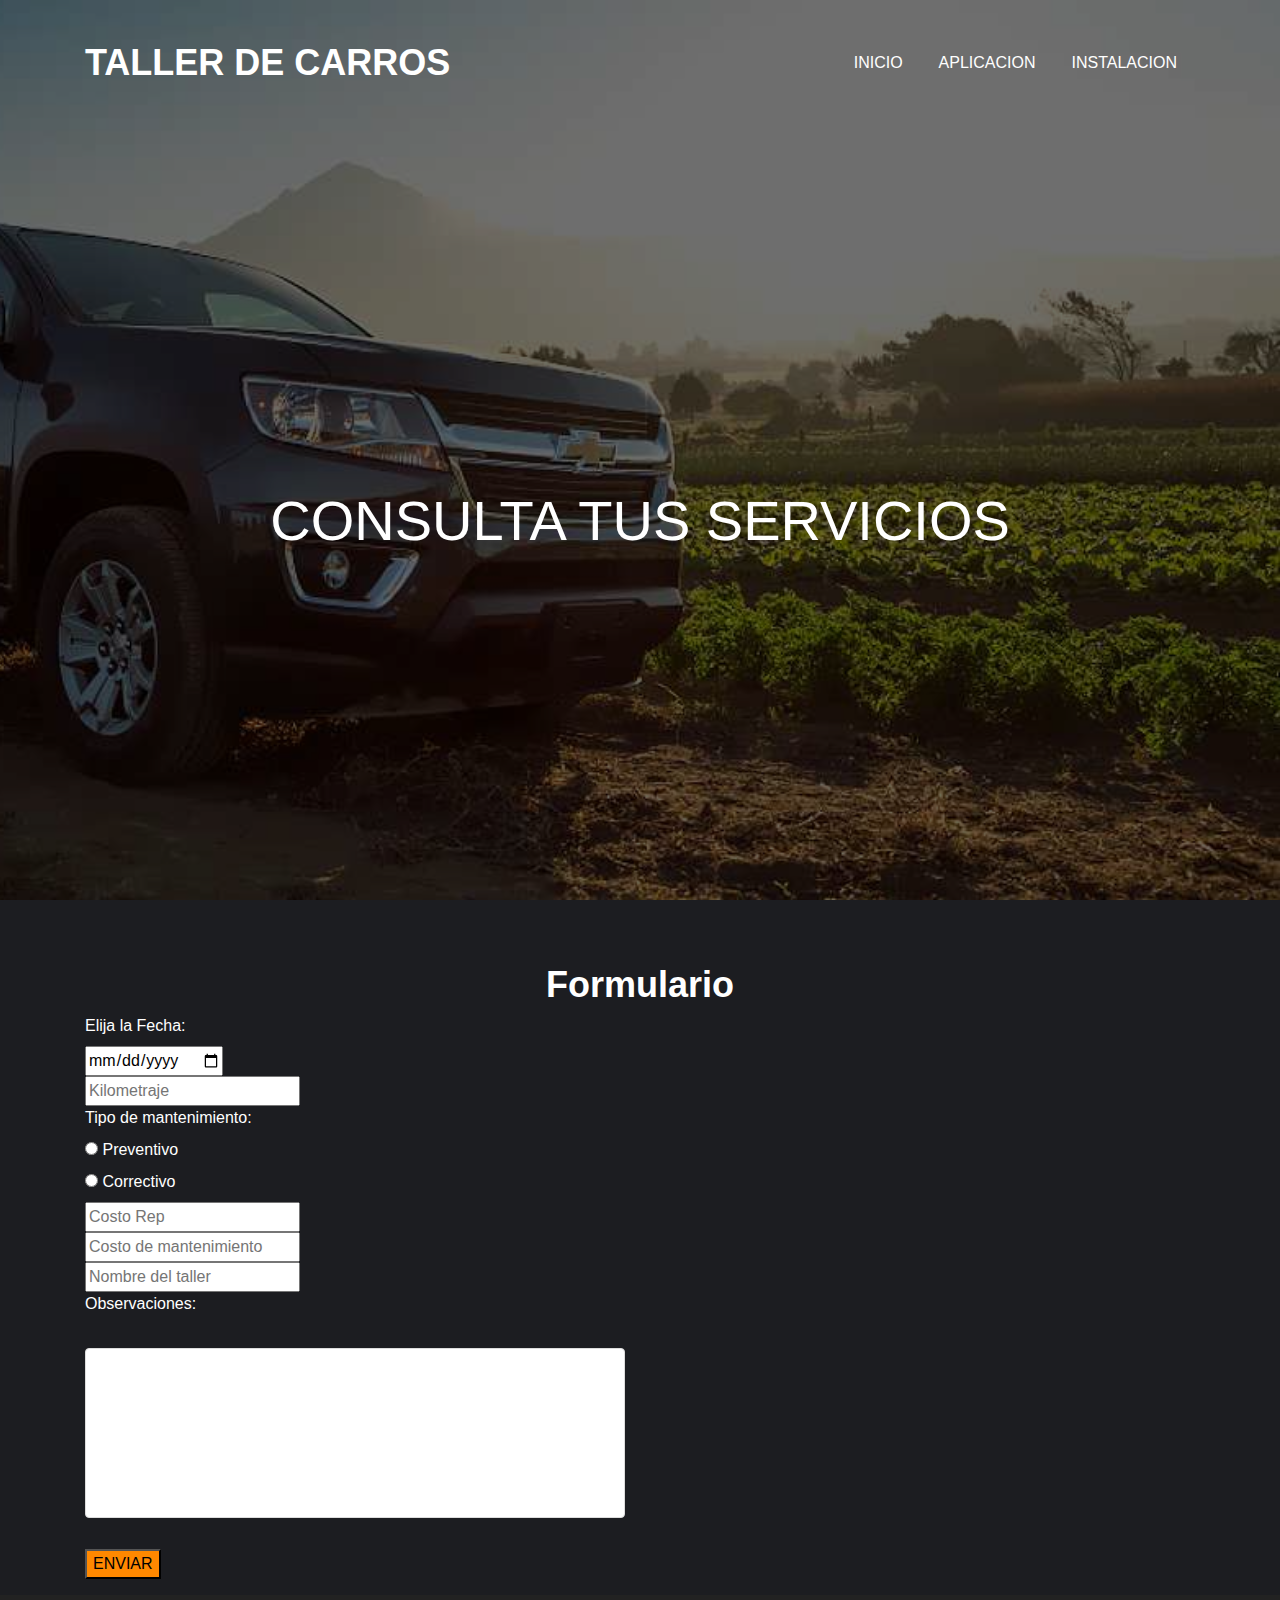
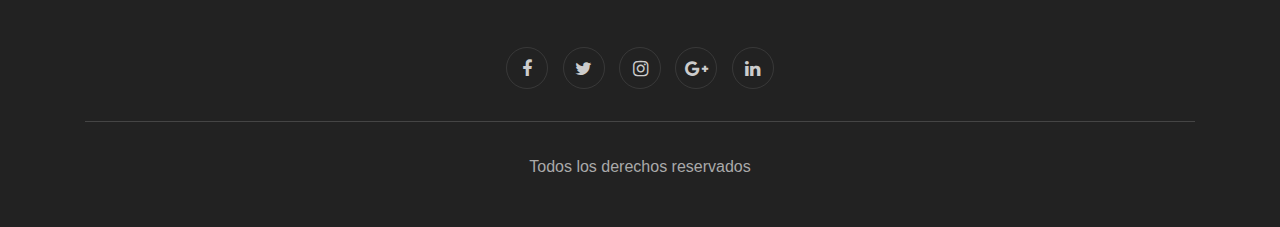
<file: index.html>
<!DOCTYPE html>
<html lang="en">
<head>
    <meta charset="UTF-8">
    <meta name="viewport" content="width=device-width, initial-scale=1.0">
    <title>Ubillus_Placencia</title>
    <link rel="stylesheet" href="css/style.css">
    <link rel="stylesheet" href="https://stackpath.bootstrapcdn.com/font-awesome/4.7.0/css/font-awesome.min.css" integrity="sha384-wvfXpqpZZVQGK6TAh5PVlGOfQNHSoD2xbE+QkPxCAFlNEevoEH3Sl0sibVcOQVnN" crossorigin="anonymous">
    <link rel="stylesheet" href="https://stackpath.bootstrapcdn.com/bootstrap/4.5.2/css/bootstrap.min.css" integrity="sha384-JcKb8q3iqJ61gNV9KGb8thSsNjpSL0n8PARn9HuZOnIxN0hoP+VmmDGMN5t9UJ0Z" crossorigin="anonymous">
</head>

<body>

    <section class="tank-bootstrap-header">
        <nav class="navbar navbar-expand-lg navbar-light py-lg-3 py-2">
            <div class="container">
                <a class="navbar-brand" href="index.html">Taller de Carros</a>
                <button class="navbar-toggler" type="button" 
                data-toggle="collapse" data-target="#navbarSupportedContent">
                    <span class="navbar-toggler-icon fa fa-bars"></span>
                </button>
                <div class="collapse navbar-collapse"  id="navbarSupportedContent" >
                    <ul class="navbar-nav ml-auto">
                        <li class="nav-item">
                            <a class="nav-link" href="#">Inicio</a>
                        </li>
                        <li class="nav-item">
                            <a class="nav-link" href="Aplicacion.php">Aplicacion</a>
                        </li>
                        <li class="nav-item">
                            <a class="nav-link" href="Instalacion.html">Instalacion</a>
                        </li>
                    </ul>
                </div>
           </div> 
        </nav>
    </section>


    <section class="tank-main-banner">

        <div class="slider-info banner-view text-center">
            <div class="banner-info container">
                <h3 class="banner-text mt-5">Consulta tus Servicios</h3>
            </div>
        </div>

    </section>
    
    <section class="tank-contacts-12" id="contact">
        <div class="contact-top pt-5">
            <div class="container py-md-3">
                
                <div class="heading text-center mx-auto">
                    <h3 class="head text-white">Formulario</h3>
                </div>

                <div class="row cont-main-top">
                    <div class="contacts12-main col-lg-6">
                        <div class= "selection">
                        <form action="registrar.php" method="post">
                            <label>Elija la Fecha:</label><br>
                            <input type="date" name="fecha" placeholder="dd/mm/aaaa"><br>
                            <input type="number" name="kilometraje" placeholder="Kilometraje">
                            <br>
                            <label>Tipo de mantenimiento:</label><br>
                            <input type="radio" name="tipomantenimiento" id="preventivo" value="preventivo">
                            <label for="preventivo" onclick="mantenimientos()">Preventivo</label><br>
                            <div id="opcionesm"></div>
                            <input type="radio" name="tipomantenimiento" id="correctivo" value="correctivo">
                            <label for="correctivo" onclick="ocultarmantenimientos()">Correctivo</label><br>
                            <input type="number" name="repuestos" placeholder="Costo Rep"><br>
                            <input type="number" name="costomantenimiento" placeholder="Costo de mantenimiento"><br>
                            <input type="text" name="taller" placeholder="Nombre del taller"><br>
                            <label for="observaciones">Observaciones:</label><br>
                            <textarea name="observaciones" id="observaciones"></textarea>
                            <button type="submit" name="enviar">ENVIAR</button>
                        </form>
                    </div>
                    </div>

                </div>
            </div>
        </div>
    </section>

    <section class="tank-footer-29-main" id="footer">
        <div class="footer-29 text-center">
            <div class="container">
                <div class="main-social-footer-29">
                    <a href="#" class="facebook"><span class="fa fa-facebook"></span></a>
                    <a href="#" class="twitter"><span class="fa fa-twitter"></span></a>
                    <a href="#" class="instagram"><span class="fa fa-instagram"></span></a>
                    <a href="#" class="google-plus"><span class="fa fa-google-plus"></span></a>
                    <a href="#" class="linkedin"><span class="fa fa-linkedin"></span></a>
                </div>
                <div class="bottom-copies text-center">
                    <p class="copy-footer-29">Todos los derechos reservados <a href="#"> </a></p>
                </div>
            </div>
        </div>
        <button onclick="topFunction()" id="movetop" title="Go to top">
        <span class="fa fa-angle-up"></span>
        </button>
            <script>
                window.onscroll = function() {
                    scrollFunction()
                };

                function scrollFunction() {
                    if(document.body.scrollTop > 20 || document.documentElement. scrollTop > 20) {
                        document.getElementById("movetop").style.display = "block";
                    }else{
                        document.getElementById("movetop").style.display = "none";
                    }
                }

                function topFunction () {
                    document.body.scrollTop = 0;
                    document.documentElement.scrollTop = 0;
                }
            </script>
    </section>


    <script>
        (function(){
            $('.navbar-toggler').click(function(){
                $('body').toggleClass('noscroll');
            })
        });
    </script>

<script src="https://code.jquery.com/jquery-3.5.1.slim.min.js" 
integrity="sha384-DfXdz2htPH0lsSSs5nCTpuj/zy4C+OGpamoFVy38MVBnE+IbbVYUew+OrCXaRkfj" 
crossorigin="anonymous"></script>
<script src="https://cdn.jsdelivr.net/npm/popper.js@1.16.1/dist/umd/popper.min.js" 
integrity="sha384-9/reFTGAW83EW2RDu2S0VKaIzap3H66lZH81PoYlFhbGU+6BZp6G7niu735Sk7lN" 
crossorigin="anonymous"></script>
<script src="https://stackpath.bootstrapcdn.com/bootstrap/4.5.2/js/bootstrap.min.js" 
integrity="sha384-B4gt1jrGC7Jh4AgTPSdUtOBvfO8shuf57BaghqFfPlYxofvL8/KUEfYiJOMMV+rV" 
crossorigin="anonymous"></script>
<script src="metodos.js"></script>
</body>
</html>
</file>
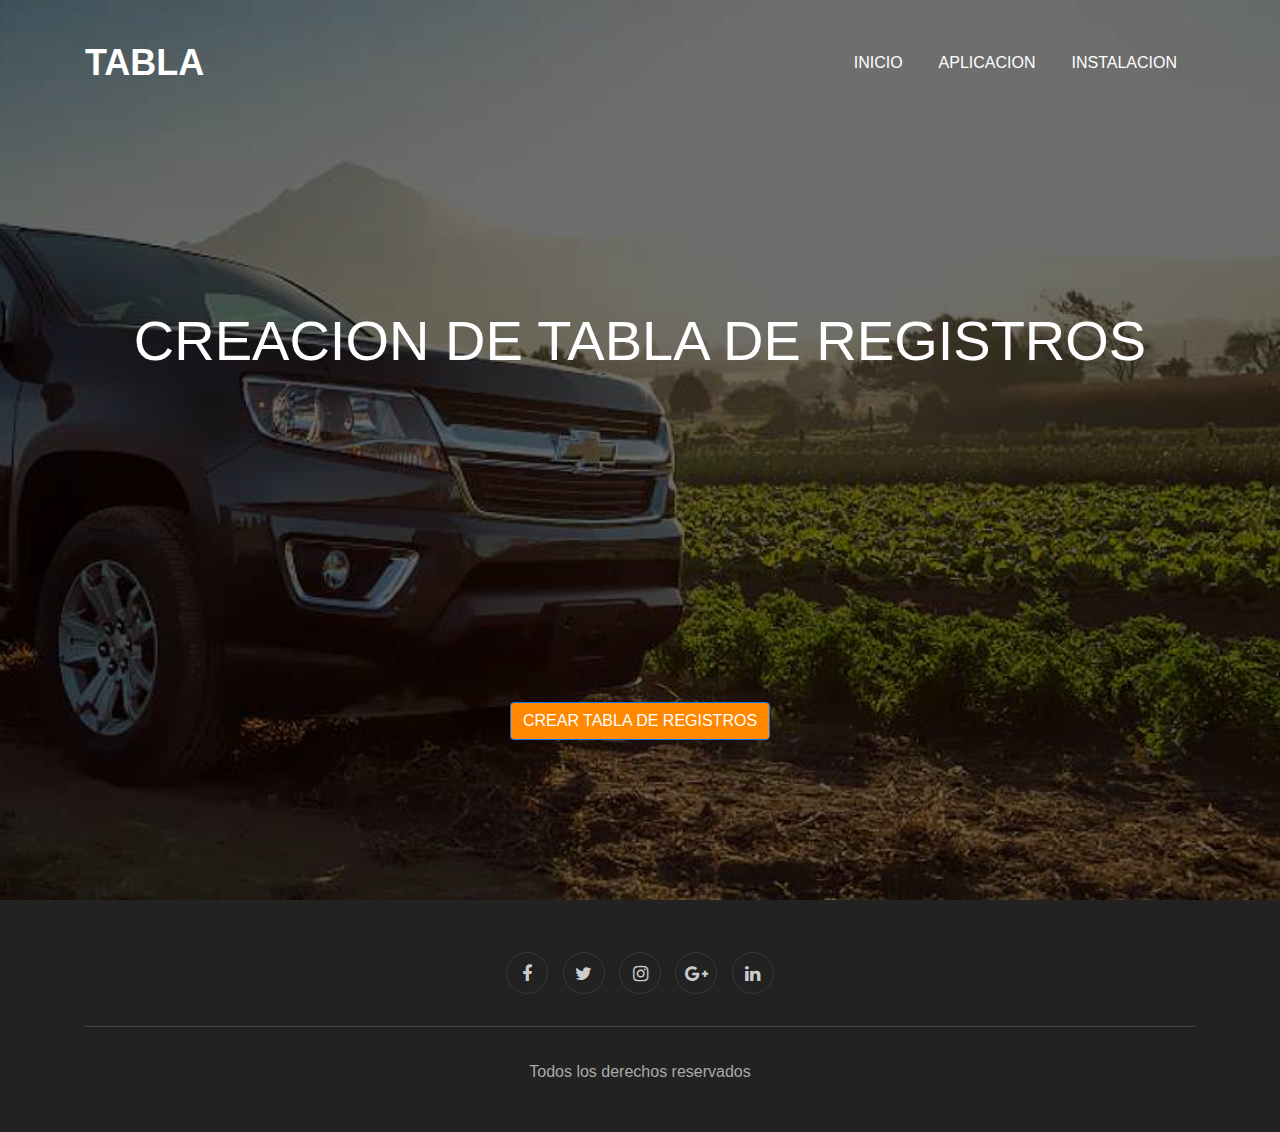
<file: Instalacion.html>
<!DOCTYPE html>
<html lang="en">
<head>
    <meta charset="UTF-8">
    <meta name="viewport" content="width=device-width, initial-scale=1.0">
    <title>Ubillus_Placencia</title>
    <link rel="stylesheet" href="css/style.css">
    <link rel="stylesheet" href="https://stackpath.bootstrapcdn.com/font-awesome/4.7.0/css/font-awesome.min.css" integrity="sha384-wvfXpqpZZVQGK6TAh5PVlGOfQNHSoD2xbE+QkPxCAFlNEevoEH3Sl0sibVcOQVnN" crossorigin="anonymous">
    <link rel="stylesheet" href="https://stackpath.bootstrapcdn.com/bootstrap/4.5.2/css/bootstrap.min.css" integrity="sha384-JcKb8q3iqJ61gNV9KGb8thSsNjpSL0n8PARn9HuZOnIxN0hoP+VmmDGMN5t9UJ0Z" crossorigin="anonymous">
</head>
<body>

    <section class="tank-bootstrap-header">
        <nav class="navbar navbar-expand-lg navbar-light py-lg-3 py-2">
            <div class="container">
                <a class="navbar-brand" href="index.html">Tabla</a>
                <button class="navbar-toggler" type="button" 
                data-toggle="collapse" data-target="#navbarSupportedContent">
                    <span class="navbar-toggler-icon fa fa-bars"></span>
                </button>
                <div class="collapse navbar-collapse"  id="navbarSupportedContent" >
                    <ul class="navbar-nav ml-auto">
                        <li class="nav-item">
                            <a class="nav-link" href="index.html">Inicio</a>
                        </li>
                        <li class="nav-item">
                            <a class="nav-link" href="Aplicacion.php">Aplicacion</a>
                        </li>
                        <li class="nav-item">
                            <a class="nav-link" href="#">Instalacion</a>
                        </li>
                    </ul>
                </div>
           </div> 
        </nav>
    </section>

    
    <section class="tank-main-banner">

        <div class="slider-info banner-view text-center">
            <div class="banner-info container">
                <h3 class="banner-text mt-5">CREACION DE TABLA DE REGISTROS</h3>
            </div>
            
        <form action="crear.php" method="post">
        <button class="btn btn-primary" type="submit">CREAR TABLA DE REGISTROS</button>
    </form>

        </div>

    </section>


    <section class="tank-footer-29-main" id="footer">
        <div class="footer-29 text-center">
            <div class="container">
                <div class="main-social-footer-29">
                    <a href="#" class="facebook"><span class="fa fa-facebook"></span></a>
                    <a href="#" class="twitter"><span class="fa fa-twitter"></span></a>
                    <a href="#" class="instagram"><span class="fa fa-instagram"></span></a>
                    <a href="#" class="google-plus"><span class="fa fa-google-plus"></span></a>
                    <a href="#" class="linkedin"><span class="fa fa-linkedin"></span></a>
                </div>
                <div class="bottom-copies text-center">
                    <p class="copy-footer-29">Todos los derechos reservados <a href="#"> </a></p>
                </div>
            </div>
        </div>
        <button onclick="topFunction()" id="movetop" title="Go to top">
        <span class="fa fa-angle-up"></span>
        </button>
            <script>
                window.onscroll = function() {
                    scrollFunction()
                };

                function scrollFunction() {
                    if(document.body.scrollTop > 20 || document.documentElement. scrollTop > 20) {
                        document.getElementById("movetop").style.display = "block";
                    }else{
                        document.getElementById("movetop").style.display = "none";
                    }
                }

                function topFunction () {
                    document.body.scrollTop = 0;
                    document.documentElement.scrollTop = 0;
                }
            </script>
    </section>

    


    <script>
        $(function(){
            $('.navbar-toggler').click(function(){
                $('body').toggleClass('noscroll');
            })

        });
    </script>

<script src="https://code.jquery.com/jquery-3.5.1.slim.min.js" integrity="sha384-DfXdz2htPH0lsSSs5nCTpuj/zy4C+OGpamoFVy38MVBnE+IbbVYUew+OrCXaRkfj" crossorigin="anonymous"></script>
<script src="https://cdn.jsdelivr.net/npm/popper.js@1.16.1/dist/umd/popper.min.js" integrity="sha384-9/reFTGAW83EW2RDu2S0VKaIzap3H66lZH81PoYlFhbGU+6BZp6G7niu735Sk7lN" crossorigin="anonymous"></script>
<script src="https://stackpath.bootstrapcdn.com/bootstrap/4.5.2/js/bootstrap.min.js" integrity="sha384-B4gt1jrGC7Jh4AgTPSdUtOBvfO8shuf57BaghqFfPlYxofvL8/KUEfYiJOMMV+rV" crossorigin="anonymous"></script>

</body>
</html>
</file>
<file: css/style.css>
:root {
    --theme-color:#dab200;
    --secondary-color:#ff8800;
    --opposite-color:#ff8800;
    --text-color:#dadada;
    --title-color:#ffffff;
    --white-color:#ffffff;
    --light-bg-color:#f6f6f6;
    --bg-color:#1c1d21;
}


html {
    scroll-behavior: smooth;
}


.noscroll {
    overflow: hidden;
    height: 100vh;
}


body, html {
    background: var(--bg-color)!important;
    margin: 0;
    padding: 0;
    font-family: sans-serif;
}


* {
    box-sizing: border-box;
}


.clear {
    clear: both;
}


.img-responsive {
    max-width: 100%;
    display: block;
}


.d-grid {
    display: grid;
}

.d-flex {
    display: flex;
    
}

button,
input,
select {
    outline: none;
    font-family: sans-serif;
}


button,
.btn,
select {
    cursor: pointer;
    font-family: sans-serif;
    background: var(--secondary-color)!important;
}

a,
a:hover {
    text-decoration: none;
    transition: 0.3s ease;
}


ul {
    margin: 0;
    padding: 0;
}


h1,h2,h3,h4,h5,h6 {
    margin: 0;
    padding: 0;
    font-family: sans-serif;
}


p {
    margin: 0;
    padding: 0;
}


span.diff {
    color: var(--secondary-color);
}


a.red {
    font-size: 16px;
    font-weight: 600;
    color: var(--opposite-color);
    display: inline-block;
}

a.red:hover {
    color: var(--theme-color);
}

.heading {
    max-width: 750px;
}

.heading h3 {
    font-size: 36px;
    line-height: 42px;
    color: var(--title-color);
    font-weight: 600;
}

.heading p {
    color: var(--text-color);
    font-size: 16px;
    line-height: 24px;
}


@media (max-width: 414px) {
    .heading h3 {
        font-size: 30px;
        line-height: 36px;
    }
}


.tank-bootstrap-header .navbar-expand-lg .navbar-nav .dropdown-menu {
    transform: translateX(-50px);
}


.tank-bootstrap-header .navbar-expand-lg .navbar-nav .dropdown-menu:before {
    content: "";
    width: 10px;
    height: 10px;
    background: var(--white-color);
    border: 1px #d5d5d5ee solid;
    display: block;
    border-right: none;
    border-bottom: none;
    transform: translateX(-50%) rotateZ(45deg);
    position: absolute;
    top: -6px;
    left: 49%;
    z-index: 1001;
}

.tank-bootstrap-header .dropdown-toggle::after {
    margin-left: 0.1em;
    border-top: 0.3em solid;
    border-right: 0.2em solid transparent;
    border-left: 0.2em solid transparent;
    vertical-align: middle;
    
}


.tank-bootstrap-header .dropdown-item:hover,
.tank-bootstrap-header .dropdown-item:focus {
    color: var(--opposite-color);
    text-decoration: none;
    background-color: transparent;
}


.tank-bootstrap-header nav.navbar {
    position: absolute;
    z-index: 9;
    width: 100%;
    margin: 0 auto;
    top: 20px;
    left: 0;
    right: 0;
}


.tank-bootstrap-header .form-inline .search {
    display: inline-block;
    width: 100%;
    vertical-align: middle;
    font-style: normal;
    font-weight: normal;
    padding-left: 15px;
    padding-right: 15px;
    padding-top: 10px;
    padding-bottom: 10px;
    background: transparent;
    outline: none;
    border-radius: 4px;
    font-size: 16px;
    -webkit-appearance: none;
    border: 1px solid "dedede";
    padding-right: 38px;
    
}


.tank-bootstrap-header button.btn-search {
    right: 0;
    color: #fff;
}


.tank-bootstrap-header a.navbar-brand {
    color: var(--white-color);
    font-weight: bold;
    font-size: 36px;
    padding: 0;
    text-transform: uppercase;
    font-family: sans-serif;
}


.tank-bootstrap-header a.navbar-brand span {
    font-size: 36px;
    color: var(--secondary-color);
}


.tank-bootstrap-header .navbar {
    padding: 0;
}


.tank-bootstrap-header .navbar-light .navbar-brand:hover, .tank-bootstrap-header .navbar-light .navbar-brand:hover:focus {
    color: var(--white-color);
}


.tank-bootstrap-header .navbar-light .navbar-nav .show > .nav-link,
.tank-bootstrap-header .navbar-light .navbar-nav .active > .nav-link,
.tank-bootstrap-header .navbar-light .navbar-nav .nav-link.show,
.tank-bootstrap-header .navbar-light .navbar-nav .nav-link.active {
    color: var(--opposite-color);
}


.tank-bootstrap-header .navbar-light .navbar-nav .nav-link:hover,
.tank-bootstrap-header .navbar-light .navbar-nav .nav-link:focus {
    color: var(--secondary-color);
}


.tank-bootstrap-header .navbar-light .navbar-nav .nav-link{
    color: var(--white-color);
    text-transform: uppercase;
}


.tank-bootstrap-header li.nav-item {
    margin: 0px 10px;
}


.tank-bootstrap-header li.nav-item:nth-child(6){
    margin-right: 0px;
}


.tank-bootstrap-header .navbar-toggler {
    padding: 0.25rem 0.6rem;
    font-size: 1rem;
    background-color: var(--opposite-color);
    border: none;
    outline: none;
}


.tank-bootstrap-header .navbar-toggler:hover {
    background-color: var(--theme-color);
}


.tank-bootstrap-header .search::placeholder {
    color: #fff;
    opacity: 1;
}


@media (max-width: 992px) {
.tank-bootstrap-header .navbar-light .navbar-nav .show > .nav-link,
.tank-bootstrap-header .navbar-light .navbar-nav .active > .nav-link,
.tank-bootstrap-header .navbar-light .navbar-nav .nav-link.show,
.tank-bootstrap-header .navbar-light .navbar-nav .nav-link.active {
    color: var(--opposite-color);   
}


.tank-bootstrap-header .navbar-light .navbar-nav .nav-link {
    color: #000;
}


.tank-bootstrap-header span.navbar-toggler-icon.fa.fa-bars {
    padding-top: 4px;
}


.tank-bootstrap-header .navbar-light .navbar-toggler-icon {
    background-image: none !important;
    color: #fff;
}


.tank-bootstrap-header .navbar-expand-lg .navbar-nav .dropdown-menu {
    transform: translateX(0px);
}


.tank-bootstrap-header .navbar-expand-lg .navbar-nav .dropdown-menu:before{
    top: -5px;
    left: 4%;
}


.tank-bootstrap-header div#navbarSupportedContent {
    background: var(--title-color);
    padding: 10px;
    border-radius: 4px;
    position: relative;
    border: 1px rgba(0, 0, 0, 0.09) solid;
    max-height: calc(100vh - 120px);
    overflow: auto;
}

}


@media (max-width: 569px) {
    .tank-bootstrap-header nav.navbar {
        padding: 0 15px;
    }
}


@media (max-width: 320px) {
    .tank-bootstrap-header a.navbar-brand {
        font-size: 28px;
    }
    .tank-bootstrap-header .navbar-brand {
        margin-right: 0rem;
    }
}


.tank-header-4 {
    background: #000;
}


.tank-header-4 .button span.fa {
    color: var(--opposite-color);
}


.tank-header-4 a.brand-logo span.fa {
    color: var(--opposite-color);
}

.tank-header-4 #headers4-block {
    margin: 0px auto;
    padding: 10px 0;
}

.tank-header-4 .header-align {
    grid-template-columns: auto 1fr;
    align-items: center;
    grid-gap: 40px;
}


.tank-header-4 a.brand-logo {
    color: var(--white-color);
    font-weight: bold;
    font-size: 36px;
}


.tank-header-4 input#nav {
    display: none;
}


.tank-header-4 label.nav {
    display: none;
}


.tank-header-4 ul.nav-links li {
    display: inline-block;
    font-weight: 400;
}


.tank-header-4 ul.nav-links li:last-child{
    margin-left: auto;
}


.tank-header-4 ul.nav-links li a {
    font-size: 15px;
    color: #3b5266;
    text-decoration: none;
    padding: 0px 17px;
    display: block;
}


.tank-header-4 ul.nav-links li a:hover {
    color: #000000;
}

.tank-header-4 a.actionbg {
    font-size: 16px;
    text-align: center;
    color: var(--btn-color);
    background: var(--white-color);
    width: 90px;
    height: 37px;
    line-height: 37px;
    display: inline-block;
    border-radius: 3px;
}

.tank-header-4 a.actionbg:hover{
    color: #ffffff;
    background: var(--opposite-color);
}

.tank-header-4 .toggle-2,
.tank-header-4 .toggle,
.tank-header-4 [id^="drop"] {
    display: none;
}

.tank-header-4 nav {
    margin-left: auto;
    padding: 0;
    margin-top: 0px;
}

.tank-header-4 #logo a {
    float: left;
}

.tank-header-4 #logo a img {
    height: 30px;
}

.tank-header-4 nav:after{
    content: "";
    display: table;
    clear: both;
}


.tank-header-4 nav ul {
    padding: 0;
    margin: 0;
    list-style: none;
    position: relative;
}

.tank-header-4 nav ul ul:before{
    content: "";
    width: 10px;
    height: 10px;
    background: var(--white-color);
    border-left: 1px var(--white-color) solid;
    border-top: 1px var(--white-color) solid;
    display: block;
    transform: translateX(-50%) rotateZ(45deg);
    position: absolute;
    top: -6px;
    left: 49%;
    z-index: 1001;
}

.tank-header-4 .form-inline .search {
    display: inline-block;
    width: 100%;
    vertical-align: middle;
    font-style: normal;
    font-weight: normal;
    padding-left: 15px;
    padding-right: 15px;
    padding-top: 10px;
    padding-bottom: 10px;
    background: transparent;
    outline: none;
    border-radius: 4px;
    font-size: 16px;
    -webkit-appearance:none;
    border: 1px solid #dedede;
    padding-right: 38px;

}

.tank-header-4 button.btn-search {
    right: 0;
    color: #fff;
}

.tank-header-4 .search::placeholder {
    color: #fff;
    opacity: 1;
}


.tank-header-4 nav ul li {
    display: inline-block;
    margin: 0px 15px;
    position: relative;
}

.tank-header-4 nav ul li:last-child {
    margin-right: 0px;
}


.tank-header-4 nav a {
    font-weight: 400;
    display: inline-block;
    transition: none;
    font-style: normal;
    font-weight: normal;
    font-size: 16px;
    line-height: 25px;
    color: var(--white-color);
    text-transform: capitalize;
}

.tank-header-4 .angle-dropdown {
    display: inline-block;
    width: 0;
    height: 0;
    margin-left: 0.1em;
    vertical-align: 0.16em;
    content: "";
    border-top: 0.3em solid var(--white-color);
    border-right: 0.2em solid transparent;
    border-bottom: 0;
    border-left: 0.2em solid transparent;
}


.tank-header-4 .angle-dropdown-sub {
    display: inline-block;
    width: 0;
    height: 0;
    margin-left: 0.1em;
    vertical-align: 0.16em;
    content: "";
    border-top: 0.3em solid #ffffff;
    border-right: 0.2em solid transparent;
    border-bottom: 0;
    border-left: 0.2em solid transparent;
    transform: rotate(-90deg);
}

.tank-header-4 nav a:hover {
    color: var(--opposite-color);
}

.tank-header-4 nav ul ul {
    display: none;
    position: absolute;
    top: 64px;
    left: -50px;
    padding:10px 20px;
    background: #ffffff;
    z-index: 999;
    box-shadow: 0 0px 6px 0 rgba(0, 0, 0, 0.1);
    border-radius: 6px;
    transform: translateX(-50px);
}

.tank-header-4 nav ul ul ul {
    display: none;
    position: absolute;
    top: 0px;
    left: 160px;
    width: 160px;
    background: var(--btn-color);
    z-index: 999;
    border: 1px solid var(--btn-color);
    box-shadow: 0 0px 6px 0 rgba(0, 0, 0, 0.1);
    border-left: 0px solid var(--theme-color);
    border-radius: 3px;
}

.tank-header-4 nav ul li:hover > ul {
    display: inherit;
}
.tank-header-4 nav ul ul li {
    width: 175px;
    float: none;
    display: list-item;
    position: relative;
    margin: 2px 0;
}

.tank-header-4 nav ul ul li a {
    display: block;
    padding: 5px 12px;
    color: var(--title-color);
    text-transform: capitalize;
}

.tank-header-4 nav a {
    padding: 20px 0;
}

.tank-header-4 nav ul ul li a:hover {
    background: transparent;
    transition: 0.3s ease;
}

.tank-header-4 nav ul ul ul li {
    position: relative;
    top: 0;
    left: 0px;
}

.tank-header-4 li > a:only-child:after {
    content: "";
}

@media all and (max-width: 1080px) {
    .tank-header-4 .header-align {
        grid-gap: 25px;
    }
}


@media all and (max-width: 992px) {
    .tank-header-4 .navigation {
        float: none;
    }

    .tank-header-4 a.actionbg {
        display: none;
    }

    .tank-header-4 .logo {
        float: left;
    }

    .tank-header-4 .nav-mobile-block {
        display: block !important;
    }
    .tank-header-4 nav a.border-left {
        border-left: none !important;
    }

    .tank-header-4 .toggle + a,
    .tank-header-4 .menu {
        display: none;
    }

    .tank-header-4 .toggle {
        display: block;
        text-decoration: none;
        border: none;
        float: right;
        margin-bottom: 0;
        cursor: pointer;
        color: var(--white-color);
        background: var(--opposite-color);
        padding: 4px 10px;
        border-radius: 3px;
        margin-top: 12px;
    }
    .tank-header-4 .menu .toggle {
        float: none;
        margin: auto;
        padding: 5px 0;
        font-weight: normal;
        font-size: 15px;
        background: transparent;
        color: #111;
    }
    .tank-header-4 .toggle:hover{
        opacity: 0.8;
        transition: 0.5s all;
    }
    .tank-header-4 [id^="drop"]:checked + ul {
        display: block;
        padding: 10px 15px;
        background: var(--theme-color);
        width: 100%;
        border-radius: 4px;
    }
    .tank-header-4 ul.menu {
        overflow-y: scroll;
        z-index: 9999;
    }
    .tank-header-4 nav ul ul::-webkit-scrollbar,
    .tank-header-4 .header-4 ul.menu::-webkit-scrollbar{
        width: 4px;
    }
    .tank-header-4 nav ul ul::-webkit-scrollbar-track,
    .tank-header-4 .header-4 ul.menu::-webkit-scrollbar-track {
        box-shadow: inset 0 0 5px #ffffff;
        border-radius: 5px;
    }
    .tank-header-4 nav ul ul::-webkit-scrollbar-thumb,
    .tank-header-4 .header-4 ul.menu::-webkit-scrollbar-thumb {
        background: rgba(82, 82, 82, 0.4);
    }
    .tank-header-4 nav ul {
        float: right;
    }

    .tank-header-4 nav {
        margin: 0 0 0 0px;
        order: 3;
    }
    .tank-header-4 nav ul li {
        display: block;
        width: 100%;
        margin: 0;
    }
    .tank-header-4 nav a:hover,
    .tank-header-4 nav ul ul ul a {
        background-color: transparent;
    }
    .tank-header-4 nav ul ul {
        float: none;
        position: static;
        color: #ffffff;
        left: 0;
        transform: translateX(0px);
    }

    .tank-header-4 nav ul ul li:hover > ul,
    .tank-header-4 nav ul li:hover >  ul {
        display: none;
    }
    .tank-header-4 nav ul ul li {
        display: block;
        width: 100%;
        padding: 0;
    }
    .tank-header-4 nav ul ul ul li {
        position: static;
    }
    .tank-header-4 .navigation nav a {
        margin: 8px 0;
    }
    .tank-header-4 label.toggle.toggle-2,
    .tank-header-4 label.toggle.toggle-3,
    .tank-header-4 label.toggle.toggle-4,
    .tank-header-4 label.toggle.toggle-5,
    .tank-header-4 label.toggle.toggle-6 {
        display: block;
        transition: none;
        font-style: normal;
        font-weight: normal;
        font-size: 16px;
        line-height: 24px;
        text-transform: capitalize;
        color: #fff;
    }
    .tank-header-4 label.toggle.toggle-2:hover,
    .tank-header-4 label.toggle.toggle-3:hover,
    .tank-header-4 label.toggle.toggle-4:hover,
    .tank-header-4 label.toggle.toggle-5:hover,
    .tank-header-4 label.toggle.toggle-6:hover {
        color: var(--opposite-color);
    }
    .tank-header-4 nav ul ul {
        margin-top: 10px;
        background: #fff !important;
    }
    .tank-header-4 nav ul ul ul{
        border: 1px solid #bc4a16;
        box-shadow: 0 0px 6px 0 #bc4a16;
        position: static;
    }
    .tank-header-4 nav ul ul li a {
        padding: 5px 0px;
    }

    .tank-header-4 .angle-dropdown-sub {
        transform: rotate(0deg);
        border-top: 0.3em solid #ffffff;
    }

    .tank-header-4 .button span.fa {
        font-size: 20px;
    }
    .tank-header-4 nav ul ul li a:hover{
        background: transparent;
        transition: 0.3s ease;
    }
    .tank-header-4 nav a {
        display: block;
        color: #fff;
    }
    .tank-header-4 nav a:hover{
        color: var(--opposite-color);
    }
    .tank-header-4 .angle-dropdown {
        border-top: 0.3em solid #fff; 
    }
    .tank-header-4 #headers4-block {
        padding: 10px 0;
    }
    .tank-header-4 nav a {
        padding: 4px 0;
    }
    .tank-header-4 nav ul ul:before {
        content: "";
        width: 10px;
        height: 10px;
        background: #fff;
        border-left: 1px #fff solid;
        border-top: 1px #fff solid;
        display: block;
        transform: translateX(-50%) rotateZ(45deg);
        position: absolute;
        top: -5px;
        left: 25px;
        z-index: 1001;
    }
    .tank-header-4 .button {
        display: none;
    }
}

@media (max-width:900px) {
    .tank-header-4 .button {
        right: 11em;
    }
}

@media (max-width:800px) {
    .tank-header-4 .logo,
    .tank-header-4 .button {
        z-index: 9;
    }
    .tank-header-4 a.actionbg {
        width: 90px;
        height: 35px;
        line-height: 35px;
    }
    .tank-header-4 .button{
        right: 8em;
    }
}

@media (max-width:768px) {
    .tank-header-4 .button {
        right: 7em;
    }
}

@media (max-width:736px) {
    .tank-header-4 .button {
        right: 12em;
    }
}
@media (max-width:668px) {
    .tank-header-4 .button {
        right: 10em;
    }
}
@media (max-width:641px) {
    .tank-header-4 .button {
        right: 9em;
    }
}
@media (max-width:601px) {
    .tank-header-4 .button {
        right: 8em;
    }
}
@media (max-width:569px) {
    .tank-header-4 .button {
        right: 6em;
    }
}
@media (max-width:441px) {
    .tank-header-4 .button {
        top: 1.2em;
    }
}

@media (max-width: 387px){
    .tank-header-4 a.brand-logo {
        font-size: 30px;
    }
    .tank-header-4 .toggle {
        margin-top: 2px;
    }
    .tank-header-4 ul.menu {
        top: 59px;
    }
}

@media (max-width: 320px){
    .tank-header-4 a.brand-logo {
        font-size: 30px;
    }
    .tank-header-4 .toggle {
        margin-top: 2px;
    }
    .tank-header-4 .button {
        right: 5.8em;
        top: 0.9em;
    }
}

.tank-main-banner h3.banner-text {
    font-weight: 400;
    text-transform: uppercase;
    font-size: 56px;
    line-height: 65px;
    color: #fff;
}

.tank-main-banner .banner-info p {
    font-size: 24px;
    font-weight: 400;
    color: #fff;
    text-transform: uppercase;
}
.tank-main-banner .banner-info {
    padding-top: 100px;
}

.tank-main-banner .banner-slider {
    position: relative;
    z-index: 1;
}

.tank-main-banner .slider-info a img {
    transition: 0.3s ease-in;
}

.tank-main-banner .banner-view {
    background: url(../images/Fondo.jpg) no-repeat right;
    background-size: cover;
    min-height: 100vh;
    position: relative;
    z-index: 0;
    display: grid;
    align-items: center;
}

.tank-main-banner .banner-view:before{
    content: "";
    background: rgba(0, 0, 0, 0.57);
    position: absolute;
    top: 0;
    min-height: 100%;
    left: 0;
    right: 0;
    z-index: -1;
}

.tank-main-banner .banner-info img {
    border: 4px solid #fff;
    border-radius: 50%;
}

@media (max-width: 992px) {
    .tank-main-banner h3.gallery4-head {
        font-size: 30px;
        line-height: 37px;
    }
    .tank-main-banner .banner-info {
        padding-top: 140px;
    }
    .tank-main-banner h3.banner-text {
        font-size: 60px;
        line-height: 75px;
    }
    .tank-main-banner .banner-top-inner-page{
        min-height: 180px;
    }
}

@media(max-width:900px) {
    .tank-main-banner h3.banner-text {
        font-size: 55px;
        line-height: 70px;
    }
    .tank-main-banner .banner-top-inner-page {
        min-height: 150px;
    }
}

@media(max-width:600px)  {
    .tank-main-banner h3.gallery4-head {
        margin-bottom: 20px;
    }
    .tank-main-banner .banner-view{
        min-height: 550px;
    }
}

@media(max-width:569px) {
    .tank-main-banner h3.gallery4-head {
        font-size: 26px;
        line-height: 34px;
    }
    .tank-main-banner h3.banner-text {
        font-size: 45px;
        line-height: 55px;
    }
    .tank-main-banner .banner-view {
        min-height: 420px;
    }
    .tank-main-banner .banner-top-inner-page{
        min-height: 120px;
    }
}

@media(max-width:440px) {
    .tank-main-banner h3.banner-text {
        font-size: 40px;
        line-height: 50px;
    }
} 

.tank-feature-3 span.number img {
    vertical-align:  -webkit-baseline-middle;
}

.tank-feature-3 .top-bottom::before{
    content: "";
    background: rgba(7, 10, 12, 0.72);
    position: absolute;
    top: 0;
    min-height: 100%;
    left: 0;
    right: 0;
    z-index: -1;
}

.tank-feature-3 .middle-section {
    display: grid;
}

.tank-feature-3 .three-grids-columns {
    padding: 40px 40px;
    transition: 0.3s ease-out;
    border-radius: 4px;
    background: rgba(255, 255, 255, 0.1);
}

.tank-feature-3 .three-grids-columns:hover{
    background: #000;
    transition: 0.3s ease-out;
    opacity: 0.8;
}

.tank-feature-3 .grid-column {
    grid-template-columns: 1fr 1fr 1fr;
    grid-gap: 20px;
}

.tank-feature-3 .three-grids-columns h4 {
    font-size: 20px;
    color: var(--white-color);
    line-height: 30px;
    padding-top: 25px;
    font-weight: 800;
}
.tank-feature-3 .three-grids-columns p {
    padding-top: 15px;
    font-size: 16px;
    line-height: 24px;
    color: var(--white-color);
}

.tank-feature-3 .three-grids-columns span.fa {
    font-size:  48px;
    color: var(--opposite-color);
}

.tank-feature-3 a.actionbg {
    font-size: 16px;
    color: var(--opposite-color);
    margin-top: 25px;
    display: inline-block;
    font-weight: 700;
}

.tank-feature-3 a.actionbg:hover {
    color: var(--white-color);
}

.tank-feature-3 img.arrow-png {
    padding-left: 5px;
}

@media(max-width: 1280px){
    .tank-feature-3 .three-grids-columns h4 {
        padding-top: 20px;
    }
    .tank-feature-3 .top-bottom {
        padding: 40px 0px;
    }
}

@media(max-width: 900px) {
    .tank-feature-3 a.actionbg {
        margin-top: 20px;
    }
    .tank-feature-3 .three-grids-columns h4 {
        padding-top: 13px;
    }
}

@media(max-width: 768px) {
    .tank-feature-3 .grid-column {
        grid-template-columns: 1fr;
        grid-gap: 35px;
    }
    .tank-feature-3 .three-grids-columns h4 {
        padding-top:  7px;
    }
    .tank-feature-3 a.actionbg{
        margin-top: 12px;
    }
}

@media(max-width: 768px) {
    .tank-feature-3 .three-grids-columns h4 {
        font-size: 22px;
    }
}

@media(max-width: 320px) {
    .tank-feature-3 .three-grids-columns h4 {
        font-size: 20px;
        line-height: 25px;
    }
}

.products-4 #products4-block {
    padding: 70px 0;
}

.products-4 .d-grid {
    display: grid;
}

.products-4 .grid-col-3 {
    grid-template-columns: 1fr 1fr 1fr;
    grid-gap: 30px;
}

.products-4 .product a {
    display: block;
}

.products-4 .product {
    position: relative;
}

.products-4 .product-details {
    position: absolute;
    bottom: 30px;
    width: 100%;
}

.products-4 .product-details a {
    font-size: 20px;
    line-height: 25px;
    color: #304659;
    margin-bottom: 10px;
    font-weight: bold;
}

.products-4 .product-details a:hover {
    opacity: 0.8;
}

.products-4 span.price {
    font-style: normal;
    font-weight: normal;
    font-size: 17px;
    line-height: 25px;
    color: #3b5266;
}

.products-4 section.tab-content {
    display: none;
    padding: 38px 0 0;
}

.products-4 input {
    display: none;
}

.products-4 label.tabtle {
    display: inline-block;
    text-align: center;
    color: var(--title-color);
    margin: 0 5px;
    font-size: 16px;
    line-height: 25px;
    border: 1px solid var(--title-color);
    padding: 10px 30px;
    border-radius: 4px;
    cursor: pointer;
}

.products-4 figure {
    margin: 0;
}

.products-4 label.tabtle:before {
    font-family: sans-serif;
    font-weight: normal;
    margin-right: 10px;
}

.products-4 input:checked + label.tabtle,
.products-4 label.tabtle:hover {
    text-align: center;
    background: var(--opposite-color);
    font-size: 16px;
    line-height: 25px;
    color: #fff;
    padding: 10px 30px;
    border-radius: 4px;
    border: 1px solid var(--opposite-color);
}

.products-4 #tab1:checked ~ #content1,
.products-4 #tab2:checked ~ #content2,
.products-4 #tab3:checked ~ #content3,
.products-4 #tab4:checked ~ #content4 {
    display: block;
}

.products-4 .info-bg {
    background: #fff;
    padding: 25px 20px;
    box-shadow: 0 10px 30px 0 rgba(17, 17, 17, 0.09);
    border-bottom-left-radius: 8px;
    border-bottom-right-radius: 8px;
}

.products-4 .product a img {
    border-radius: 4px;
}

.products-4 .info-bg h5 a {
    font-size: 20px;
    line-height: 25px;
    color: var(--heading-color);
    display: block;
    text-transform: capitalize;
    margin-bottom: 5px;
}


.product:hover .info-bg h5 a {
    color: var(--theme-color);
}

.products-4.info-bg h5 a:hover {
    color: #000000;
}

.products-4 .info-bg p {
    font-style: normal;
    font-weight: normal;
    font-size: 16px;
    line-height: 25px;
    color: var(--para-color);
    margin-top: 10px;
    margin-bottom: 20px;
}

.products-4 .info-bg span.price {
    color: var(--theme-color);
    font-size: 16px;
    font-weight: 700;
    line-height: 25px;
}

@media all and (max-width: 1080px) {
    .products-4 .grid-col-3 {
        grid-gap: 15px;
    }
    .products-4 .info-bg h5 a {
        font-size: 20px;
    }

}

@media all and (max-width: 1024px) {
    .products-4 h3.heading-title {
        font-size: 42px;
        line-height: 48px;
        margin-bottom: 46px;
    }
}

@media screen and (max-width: 992px) {
    .products-4 .grid-col-3 {
        grid-template-columns: 1fr 1fr;
    }
}

@media screen and (max-width: 800px) {
    .products-4 label.tabtle:before {
        margin: 0;
        font-size: 18px;
    }
    .products-4 .grid-col-4 {
        grid-template-columns:  1fr 1fr;
        grid-row-gap: 30px;
    }
    .products-4 h3.heading-title {
        font-size: 40px;
        line-height: 45px;
        margin-bottom: 40px;
    }
    .products-4 #products-4-block {
        padding: 60px 0;
    }
    .products-4 label.tabtle,
    .products-4 input:checked + label.tabtle,
    .products-4 label.tabtle:hover {
        margin: 0 0px;
        padding: 8px 12px;
        margin-bottom: 5px;
    }
}

@media screen and (max-width: 600px) {
    .products-4 h3.heading-title {
        font-size: 38px;
        line-height: 42px;
        margin-bottom: 30px;
    }
    .products-4 .grid-col-3 {
        grid-template-columns: 1fr;
    }
}

@media screen and (max-width: 480px) {
    .products-4 #products4-block {
        padding: 50px 0;
    }
    .products-4 label.tabtle,
    .products-4 input:checked + label.tabtle,
    .products-4 label.tabtle:hover {
        padding: 8px 12px;
    }
}

@media screen and (max-width: 440px) {
    .products-4 h3.heading-title {
        font-size: 35px;
        line-height: 40px;
        margin-bottom: 25px;
    }
    .products-4 label.tabtle,
    .products-4 input:checked + label.tabtle {
        font-size: 15px;
    }
    .products-4 section.tab-content {
        padding: 28px 0 0;
    }
}

@media screen and (max-width: 384px) {
    .products-4 label.tabtle,
    .products-4 input:checked + label.tabtle,
    .products-4 label.tabtle:hover {
        padding: 6px 8px;
        font-size: 14px;
    }
}


body::after {
    display: none;
}

.lightboxOverlay {
    position: absolute;
    top: 0;
    left: 0;
    z-index: 999;
    background-color: black;
    opacity: 0.8;
    display: none;
}

.lightbox {
    position: absolute;
    left: 0;
    width: 100%;
    z-index: 10000;
    text-align: center;
    line-height: 0;
    font-weight: normal;
}

.lightbox .lb-image {
    display: block;
    height: auto;
    max-width: inherit;
    border-radius: 3px;
}

.lightbox a img {
    border: none;
}

.lb-outerContainer {
    position: relative;
    background-color: white;
    *zoom: 1;
    width: 250px;
    height: 250px;
    margin: 0 auto;
    border-radius: 4px;
}

.lb-outerContainer:after {
    content:"";
    display: table;
    clear: both;
}

.lb-container {
    padding: 4px;
}

.lb-loader {
    position: absolute;
    top: 43%;
    left: 0;
    height: 25%;
    width: 100%;
    text-align: center;
    line-height: 0;
}


.services-12 .form-12-content:before {
    content: "";
    background: rgba(7, 10, 12, 0.72);
    position: absolute;
    top: 0;
    min-height: 100%;
    left: 0;
    right: 0;
    z-index: -1;

}

.services-12 h3 {
    font-size: 36px;
    color: #fff;
    font-weight: 700;
    line-height: 42px;
}

.services-12 h4 {
    font-size: 20px;
    color: #fff;
    font-weight: 700;
    margin-bottom: 20px;
}

.services-12 h5 {
    padding: 6px 10px 5px 10px;
    border: 2px solid var(--opposite-color);
    color: #fff;
    display: inline-block;
    margin-bottom: 20px;
    font-size: 16px;
    font-weight: 700;
}

.services-12 .grid {
    display: grid;
}

.services-12 .grid-column-2 {
    grid-template-columns: 1fr 1fr;
    align-items: center;
    grid-column-gap: 90px ;
}

.services-12 .tagline {
    color: var(--title-color);
    text-transform: capitalize;
    line-height: 37px;
    font-size: 30px;
    font-weight: 700;
}

.services-12 li {
    font-size: 16px;
    line-height: 32px;
    list-style-type: none;
    color: var(--text-color);
}

.services-12 li span.fa {
    color: var(--opposite-color);
}

.services-12 .experience-top p {
    line-height: 24px;
    font-size: 16px;
    color: var(--text-color);
    font-weight: normal;
    font-style: normal;
    opacity: 0.7;
}

.services-12 .experience-top {
    border-bottom: solid 1px rgba(250, 250, 250, 0.32);
    margin-bottom: 30px;
    padding-bottom: 10px;
}

@media (max-width: 992px) {
    .services-12 .grid-column-2 {
        grid-template-columns: 1fr;
        grid-gap: 50px;
    }
}

@media (max-width: 768px) {
    .services-12 .form-12 {
        padding: 30px 0px;
    }
}

@media (max-width: 736px){
    .services-12 .grid-column-2 {
        grid-template-columns: 1fr;
    }

}

@media (max-width: 480px) {
    .services-12 .form-12-content {
        padding: 3em 0px;
    }
}

@media (max-width: 414px) {
    .services-12 .tagline {
        line-height: 24px;
        font-size: 18px;
    }
}


.tank-footer-29-main #movetop {
    display: none;
    position: fixed;
    bottom: 15px;
    right: 15px;
    z-index: 99;
    font-size: 18px;
    cursor: pointer;
    color: #fff;
    width: 36px;
    height: 36px;
    line-height: 36px;
    border-width: initial;
    border-style: none;
    border-color: initial;
    border-image: initial;
    outline: none;
    background: var(--opposite-color);
    padding: 0px;
    border-radius: 4px;
    transition: all 0.5s ease-out 0s;
}

.tank-footer-29-main option {
    background: #ffffff;
    color: var(--text-color);
}

.tank-footer-29-main .grid-col-2 {
    grid-template-columns: 1fr 1fr;
}

.tank-footer-29-main .grid-col-3 {
    grid-template-columns: 1fr 1fr 1fr;
}

.tank-footer-29-main .grid-col-4 {
    grid-template-columns: 1fr 1fr 1fr 1fr;
}

.tank-footer-29-main .align-items-center {
    align-items: center;
}

.tank-footer-29-main a.action img {
    margin-left: 4px;
}

.tank-footer-29-main .align-center {
    text-align: center;
}

.tank-footer-29-main .footer-29 {
    padding: 2rem 0px;
    background: #222222;
}

.tank-footer-29-main .grids-forms {
    display: grid;
    grid-template-columns: 1fr 1fr;
    grid-gap: 100px;
    align-items: center;
}

.tank-footer-29-main .tank-forms-9 h4.title-head {
    font-size: 24px;
    line-height: 30px;
    color: var(--white-color);
}

.tank-footer-29-main .main-midd p {
    font-size: 20px;
    line-height: 26px;
    color: var(--white-color);
    margin-top: 8px;
}
.tank-footer-29-main .rightside-form {
    display: flex;
}

.tank-footer-29-main .grids-forms-1 {
    border-bottom: 1px solid #454545;
}

.tank-footer-29-main h4.title-head {
    font-size: 36px;
    color: #fff;
    line-height: 42px;
    font-weight: 700;
}

.tank-footer-29-main form.rightside-form input {
    background: #ffffff;
    border: none;
    padding: 14px;
    font-size: 16px;
    color: #777777;
    width: 100%;
    border-radius: 4px 0px 0px 4px;
}

.tank-footer-29-main .rightside-form button {
    background: var(--opposite-color);
    border: none;
    color: var(--title-color);
    padding: 10px 30px;
    font-size: 16px;
    cursor: pointer;
    font-weight: 700;
    border-radius: 0 4px 4px 0;
}

.tank-footer-29-main .rightside-form button:hover {
    background: var(--theme-color);
    color: var(--white-color);
}

.tank-footer-29-main .footer-list-29 p {
    color: #aaa;
    font-size: 16px;
    line-height: 25px;
}

.tank-footer-29-main .properties img {
    border-radius: 4px;
}

.tank-footer-29-main .footer-top-29 {
    grid-gap: 40px;
    grid-template-columns: 2fr 1fr 2fr 1fr;
}

.tank-footer-29-main .footer-list-29 .properties a {
    display: grid;
    grid-template-columns: 1fr 3fr;
    grid-gap: 20px;
    margin-bottom: 10px;
}

.tank-footer-29-main .footer-list-29 .properties a p:hover{
    color: var(--opposite-color);
}

.tank-footer-29-main .footer-list-29 a p span {
    display: block;
    color: #fff;
    font-weight: bold;
}

.tank-footer-29-main .footer-list-29 a p {
    color: #aaa;
    font-size: 16px;
    line-height: 25px;
}

.tank-footer-29-main h6.footer-list-29 {
    color: #fff;
    font-size: 20px;
    line-height: 25px;
    text-transform: capitalize;
    margin-bottom: 25px;
    font-weight: 700;
}

.tank-footer-29-main .footer-list-29 ul li,
.tank-footer-29-main
.midd-footer-29:nth-child(1)
.footer-list-29
ul
li:last-child{
    list-style: none;
    margin-bottom: 10px;
}


.tank-footer-29-main .footer-list-29 ul li:last-child {
    margin-bottom: 0px;
}

.tank-footer-29-main .footer-list-29 ul li a,
.tank-footer-29-main .footer-list-29 ul li p {
    font-weight: normal;
    font-size: 16px;
    line-height: 25px;
    color: #aaa;
}

.tank-footer-29-main .footer-list-29 ul li a:hover{
    color: var(--opposite-color);
}

.tank-footer-29-main .main-social-footer-29 a {
    margin-right: 10px;
    color: #ccc;
    width: 42px;
    height: 42px;
    border: solid 1px rgba(255, 255, 255, 0.1);
    line-height: 42px;
    display: inline-block;
    text-align: center;
    font-size: 18px;
    border-radius: 50%;
    transition: 0.3s;
}

.tank-footer-29-main .main-social-footer-29 a:hover {
    border: solid 1px var(--opposite-color);
    color: var(--opposite-color);
    transition: 0.3s;
}

.tank-footer-29-main .footer-list-29 ul li span.fa {
    width: 20px;
}

.tank-footer-29-main .main-social-footer-29 a:last-child {
    margin-right: 0;
}

.tank-footer-29-main .copy-footer-29,
.tank-footer-29-main p.sub-paragraph {
    font-weight: normal;
    font-size: 16px;
    line-height: 25px;
    color: #aaa;
}

.tank-footer-29-main .copy-footer-29 a {
    color: #ccc;
}

.tank-footer-29-main .copy-footer-29 a:hover {
    color: var(--opposite-color);
}

.tank-footer-29-main ul.list-btm-29,
.tank-footer-29-main p.right-side-con {
    text-align: right;
}

.tank-footer-29-main .list-btm-29 li {
    list-style-type: none;
    display: inline-block;
}

.tank-footer-29-main ul.list-btm-29 li:nth-child(2) {
    margin: 0 15px;
}

.tank-footer-29-main .list-btm-29 li a,
.tank-footer-29-main .list-btm-29 li select {
    font-weight: normal;
    font-size: 16px;
    line-height: 25px;
    color: #aaa;
}

.tank-footer-29-main .list-btm-29 li a:hover,
.tank-footer-29-main .list-btm-29 li select:hover {
    color: #fff;
}

.tank-footer-29-main .list-btm-29 li select {
    border: none;
    cursor: pointer;
    background: transparent;
}

.tank-footer-29-main .bottom-source {
    grid-template-columns: 0.33fr 1fr 1fr 0.5fr;
    grid-gap: 100px;
    margin-top: 60px;
}

.tank-footer-29-main .main-social-footer-29 {
    margin-top: 20px;
}

.tank-footer-29-main .bottom-copies {
    border-top: 1px solid #454545;
    padding-top: 2em;
    margin-top: 2em;

}

@media (max-width: 1366px) {
    .tank-footer-29-main .bottom-source {
        grid-template-columns: 0.4fr 1.5fr 1.5fr 0.5fr;
    }
}

@media (max-width: 1080px) {
    .tank-footer-29-main .footer-29 {
        padding: 50px 0 70px;
    }
    .tank-footer-29-main .footer-top-29 {
        grid-gap: 10px;
    }
}

@media (max-width: 1080px) {
    .tank-footer-29-main .midd-footer-29{
        margin-top: 6em;
    }
    .tank-footer-29-main .bottom-source {
        grid-template-columns: 0.6fr 1.5fr 2fr 0.5fr;
        grid-gap: 60px;
    }
}

@media (max-width: 1024px) {
    .tank-footer-29-main .grid-col-2 {
        grid-template-columns: 1fr;
    }
    .tank-footer-29-main .copy-footer-29 {
        text-align: center;

    }
    .tank-footer-29-main ul.list-btm-29 {
        text-align: center;
        margin-top: 10px;
    }
}

@media (max-width: 991px) {
    .tank-footer-29-main .grids-forms {
        grid-template-columns: 1fr;
        grid-gap: 30px;
    }
    .tank-footer-29-main .footer-top-29 {
        grid-template-columns: 1fr 1fr;
        grid-gap: 40px;
    }
}

.tank-footer-29-main .main-social-footer-29 a span.fa{
    line-height: 35px;
}

@media (max-width: 667px) {
    .tank-footer-29-main .footer-29 {
        padding: 40px 0 50px;
    }
    .tank-footer-29-main .main-social-footer-29 a {
        margin-right: 5px;
    }
    .tank-footer-29-main ul.list-btm-29 li:nth-child(2) {
        margin: 0 18px;
    }
    .tank-footer-29-main .midd-footer-29 {
        margin-top: 5em;
        padding-bottom: 1.5em;
        margin-bottom: 1.5em;
    }
    .tank-footer-29-main ul.list-btm-29 li:nth-child(2) {
        margin: 0 12px;
    }
}

@media (max-width: 600px) {
    .tank-footer-29-main .footer-top-29 {
        grid-template-columns: 1fr 1fr;
    }
    .tank-footer-29-main .midd-footer-29,
    .tank-footer-29-main ul.list-btm-29 {
        grid-template-columns: 1fr;
        text-align: center;
        grid-gap: 20px;
    }
}

@media (max-width: 480px) {
    .tank-footer-29-main .grid-1-footer:nth-child(1){
        grid-column-start: span 2;
    }
    .tank-footer-29-main h4.title-head {
        font-size: 30px;
        line-height: 38px;
    }
    .tank-footer-29-main .footer-1 {
        grid-column: span 2;
    }
    .tank-footer-29-main .footer-3 {
        grid-column: span 2;
        order: 2;
    }
}

@media (max-width: 440px) {
    .tank-footer-29-main .footer-top-29 {
        grid-template-columns: 1fr 1fr;
    }
}

@media (max-width: 384px) {
    .tank-footer-29-main .rightside-form {
        display: block;
    }
    .tank-footer-29-main form.rightside-form input {
        border-radius: 4px;
        margin-bottom: 12px;
    }
    .tank-footer-29-main .rightside-form button {
        padding: 12px 30px;
        width: 100%;
        border-radius: 4px;
    }
    .tank-footer-29-main .footer-top-29 {
        grid-gap: 40px;
        grid-template-columns: 1fr 1fr;
    }
    .tank-footer-29-main .midd-footer-29 {
        margin-top: 4em;
    }
    .tank-footer-29-main .bottom-source {
        margin-top: 40px;
    }
}

.tank-content-photo-5 .content-left {
    align-self: center;
}

.tank-content-photo-5 .content-photo img {
    background: #eee;
}

.tank-content-photo-5 .content-left h3 {
    font-size: 35px;
    line-height: 45px;
    color: var(--title-color);
    font-weight: 700;
}

.tank-content-photo-5 .content-left p {
    font-size: 16px;
    line-height: 26px;
    color: var(--text-color);
    margin-top: 25px;
}

.tank-content-photo-5 .content-left a span {
    margin-left: 8px;
}

.tank-content-photo-5 .content-photo img {
    border-radius: 4px;
    width: 100%;
}

@media (max-width: 1080px) {
    .tank-content-photo-5 .content-left h3 {
        font-size: 32px;
        line-height: 40px;
    }
}
@media (max-width: 736px) {
    .tank-content-photo-5 .content-left h3 {
        font-size: 28px;
        line-height: 35px;
    }
}
@media (max-width: 480px) {
    .tank-content-photo-5 .content-left {
        order: 2;
    }
    .tank-content-photo-5 .content-photo {
        order: 1;
    }
}
@media (max-width: 400px) {
    .tank-content-photo-5 .content-left h3 {
        font-size: 24px;
        line-height: 30px;
    }
}

.box-wrap {
    margin-top: 30px;
    padding: 40px 20px;
    transition: all 0.5s ease 0s;
    border-radius: 8px;
    box-shadow:  0 25px 98px 0 rgba(0, 0, 0, 0.03);
    background-color: var(--bg-color);
    border: solid 1px rgba(255, 255, 255, 0.1);
    border-radius: 4px;
    text-align: center;
}

.box-wrap:hover {
    box-shadow: 0 25px 98px 0 rgba(0, 0, 0, 0.1);
}

.box-wrap img {
    max-width: 55px;
    display: block;
    margin: 0 auto;
}

.box-wrap h4 a {
    font-size: 22px;
    font-weight: 700;
    margin-top: 25px;
    margin-bottom: 15px;
    text-align: center;
    display: block;
    color: var(--title-color);
}

.box-wrap h4 a:hover {
    color:var(--opposite-color);
}

.box-wrap p {
    margin: 0;
    text-align: center;
    color: var(--text-color);
}

.search-box .icon {
    text-align: center;
    display: block;
    color: hsl(0, 0%, 48%);
}

.icon span.fa {
    color: var(--opposite-color);
    font-size: 30px;
}
.tank-specifications-9 .main-t {
    background-color: #202020;
}

.tank-specifications-9 .grids-speci1 span.fa{
    font-size: 36px;
    color: var(--opposite-color);
    margin-bottom: 15px;
}

.tank-specifications-9 h3.title-spe {
    color: var(--white-color);
    font-size: 46px;
    line-height: 52px;
    font-weight: 700;
}

.tank-specifications-9 .grids-speci1 p {
    font-size: 16px;
    line-height: 24px;
    font-weight: 400;
    color: var(--white-color);
    opacity: 0.8;
}

@media (max-width: 1080px) {
    .tank-specifications-9 .grids-speci p {
        font-size: 19px;
    }
    .tank-specifications-9 .main-t {
        padding: 3rem 0;
    }
}

@media (max-width: 991px) {
    .tank-specifications-9 .spec-2 {
        background: #363636;
        padding: 30px 30px;
        border-radius: 4px;
    }
    .tank-specifications-9 .grids-speci1 span.fa {
        margin-bottom: 10px;
    }
}

@media (max-width: 800px) {
    .tank-specifications-9 .grids-speci p {
        font-size: 18px;
    } 
}

@media (max-width: 736px) {
    .tank-specifications-9 .main-t {
        padding: 2rem 0;
    }
    .tank-specifications-9 .grids-speci p {
        font-size: 16px;
    }
}

@media (max-width: 480px) {
    .tank-specifications-9 h3.title-spe {
        font-size: 34px;
    }
    .tank-specifications-9 .grids-speci p {
        font-size: 15px;
    }
}

@media (max-width: 440px) {
    .tank-specifications-9 h3.title-spe {
        font-size: 32px;
    }
    .tank-specifications-9 .main-t {
        padding: 1.5rem 0;
    }
    .tank-specifications-9 .grids-speci {
        padding: 30px 20px;
    }
    .tank-specifications-9 h3.title-top {
        font-size: 32px;
        line-height: 37px;
    }
}

@media (max-width: 384px) {
    .tank-specifications-9 .grids-speci {
        padding: 20px 20px;
    }
    .tank-specifications-9 .spec-2 {
        padding: 20px 20px;
    }
    .tank-specifications-9 h3.title-spe {
        font-size: 30px;
        line-height: 30px;
    }
    .tank-specifications-9 .grids-speci1 p {
        font-size: 16px;
        line-height: 22px;
        margin-top: 7px;
    }
}

.tank-subscribe .main-host {
    position: relative;
}

.tank-subscribe .main-midd-2 {
    margin-top: 1rem;
}

.tank-subscribe .grids-forms span {
    color: var(--secondary-color);
    font-size: 200px;
    opacity: 0.05;
    position: absolute;
    left: 0;
    right: 0;
    z-index: -1;
}

.tank-subscribe h3.global-title {
    max-width: 550px;
}

.tank-subscribe h3.global-title {
    font-size: 36px;
    line-height: 45px;
    color: var(--title-color);
    margin-bottom: 40px;
    text-align: center;
    text-transform: capitalize;
    font-weight: 700;
}

.tank-subscribe form.rightside-form input {
    color: var(--title-color);
    background: rgba(22, 25, 30, 0.06);
    padding: 0px 20px;
    font-size: 16px;
    outline: none;
    width: 500px;
    height: 65px;
    border-radius: 4px;
    border-top-right-radius: 0px;
    border-bottom-right-radius: 0px;
    border: 1px solid #dedede;
}

.tank-subscribe .rightside-form button {
    font-weight: 700;
    text-align: center;
    width: 143px;
    background: var(--opposite-color) ;
    outline: none;
    color: #fff;
    font-size: 16px;
    padding: 0;
    cursor: pointer;
    border: none;
    border-top-left-radius: 0px;
    border-bottom-left-radius: 0px;
}

.tank-subscribe .rightside-form button:hover {
    background: var(--theme-color);
}

.tank-subscribe .rightside-form {
    display: flex;
    justify-content: center;
}

@media (max-width: 768px) {
    .tank-subscribe .main-midd-2 {
        margin-top: 1em;
    }
    .tank-subscribe .rightside-form button {
        width: 30%;
    }
}

@media (max-width: 600px) {
    .tank-subscribe form.rightside-form input {
        width: 330px;
    }
} 

@media (max-width: 440px) {
    .tank-subscribe .rightside-form {
        display: flex;
        flex-wrap: wrap;
    }
    .tank-subscribe h3.global-title {
        font-size: 30px;
        line-height: 36px;
    }
    .tank-subscribe form.rightside-form input {
        border-top-right-radius: 4px;
        border-bottom-right-radius: 4px;
        width: 100%;
    }
    .tank-subscribe .rightside-form button {
        width: 100%;
        margin-top: 1em;
        border-top-left-radius: 4px;
        border-bottom-left-radius: 4px;
        padding: 18px 30px;
    }
    .tank-subscribe form.rightside-form input {
        padding: 15px;
    }
}

.tank-features-4 .features{
    background: var(--bg-color);
}

.tank-features-4 a.red {
    font-size: 16px;
    line-height: 24px;
    color: var(--opposite-color);
    display: inline-block;
    font-weight: 700;
}
.tank-features-4 a.red:hover {
    color: var(--theme-color);
}

.tank-features-4 .features h5 {
    font-size: 20px;
    line-height: 30px;
    color: var(--title-color);
    font-weight: 700;
    margin-bottom: 12px;
}

.tank-features-4 .features h5 a {
    color: var(--title-color);
}

.tank-features-4 .features h5 a:hover {
    color: var(--opposite-color);
}

.tank-features-4 .icon span.fa {
    font-size: 22px;
    color: #fff;
    line-height: 55px;
}

.tank-features-4 .icon {
    width: 55px;
    height: 55px;
    background: var(--opposite-color);
    text-align: center;
    line-height: 55px;
    border-radius: 4px;
}

.tank-features-4 .feature-gd {
    grid-template-columns: auto 1fr;
    display: grid;
    grid-gap: 20px;
}

.tank-features-4 .features p {
    font-size: 16px;
    line-height: 24px;
    color: var(--text-color);
}

.tank-pricing-7 .tank-pricing-7_sur {
    background: var(--bg-color);
}

.tank-pricing-7 .tank-pricing-7-gd-top {
    max-width: 1000px;
    margin: 0 auto;
}

.tank-pricing-7 h5 {
    font-size: 14px;
    line-height: 20px;
    text-align: center;
    text-transform: uppercase;
    color: var(--white-color);
    font-weight: 700;
    background: var(--secondary-color);
    padding: 8px;
    border-radius: 30px;
    max-width: 150px;
    margin: 10px auto 30PX;
}

.tank-pricing-7 h5 {
    font-size: 34px;
    text-align: center;
    text-transform: capitalize;
    font-weight: 700;
    color: var(--white-color);
    padding: 38px 0;
    border-radius: 4px 4px 0 0;
    background: #747474;
}

.tank-pricing-7 .tank-pricing-7-top p {
    color: #fff;
    font-size: 16px;
}

.tank-pricing-7 .tank-pricing-7-bottom {
    text-align: center;
    padding: 20px 0;
}

.tank-pricing-7 .tank-pricing-7.pric-7.active {
    border: 1px solid #ff8800;
    border-radius: 4px;
}

.tank-pricing-7 a.btn.btn-theme5.active{
    background: var(--opposite-color);
    border: 2px solid var(--opposite-color);
}

.tank-pricing-7 .tank-pricing-7.pric-7-2 {
    border: solid 1px rgba(255, 255, 255, 0.1);
    border-radius: 4px;
}

.tank-pricing-7 h6.active{
    background: var(--opposite-color);
}

.tank-pricing-7 h3.title-sub {
    font-size: 36px;
    margin-bottom: 5px;
    color: #747474;
    font-weight: 700;
}

.tank-pricing-7 h3.title-sub.active {
    color: var(--opposite-color);
}

.tank-pricing-7 .tank-pricing-7-top {
    background: var(--theme-color);
    text-align: center;
    padding: 24px 0;
}

.tank-pricing-7 p.tick-info {
    font-size: 15px;
    line-height: 20px;
    font-weight: normal;
}

.tank-pricing-7 p.pric-foot {
    text-align: center;
    font-size: 17px;
    line-height: 25px;
    margin-top: 40px;
}

.tank-pricing-7 p.pric-foot a {
    font-size: 17px;
    line-height: 25px;
    font-weight: 700;
    text-decoration: none;
}

.tank-pricing-7 ul.links li {
    list-style: none;
    margin-bottom: 14px;
    color: #cfcfcf;
}

.tank-pricing-7 li.tick-info span {
    color: green;
    margin-right: 10px;
    vertical-align: middle;
    width: 25px;
    line-height: 25px;
    height: 25px;
    background: rgba(0, 128, 0, 0.14);
    border-radius: 50%;
    text-align: center;
    font-size: 14px;
}

.tank-pricing-7 li.tick-info span.fa-times {
    color: var(--theme-color);
    background: rgba(253, 72, 78, 0.2);
}

.tank-pricing-7 .tank-pricing-7.pric-7-1 {
    border: solid 1px rgba(255, 255, 255, 0.1);
    border-radius: 4px;
}

.tank-pricing-7 p.pric-foot span {
    color: #fb1b26;
}

.tank-pricing-7 .buy-button .buttonbg {
    width: 100%;
}

.tank-pricing-7 li.tick-info.disable {
    opacity: 0.6;
}

.tank-pricing-7 .button.btn-normal {
    background: transparent;
    border: 2px solid rgba(253, 72, 78, 0.36);
    color: var(--theme-color);
}

.tank-pricing-7 .button.btn-normal:hover {
    background: var(--theme-color);
    border: 2px solid transparent;
    color: var(--white-color);
}

@media (max-width: 736px) {
    .tank-pricing-7 p.pric-foot {
        margin-top: 25px;
    }
    .tank-pricing-7 .tank-pricing-7-gd-top {
        max-width: 400px;
    }
}

.tank-contacts-12 .main-social-1 a {
    background: var(--theme-color);
    width: 35px;
    height: 35px;
    line-height: 35px;
    display: inline-block;
    text-align: center;
    border-radius: 50%;
    transition: 0.3s;
}

.tank-contacts-12 .cont-add {
    padding: 20px;
}

.tank-contacts-12 .add-2 {
    margin: 10px 0;
}

.tank-contacts-12 .add-3 {
    margin: 10px 0 0;
}

.tank-contacts-12 h3.title-main-cont {
    font-size: 35px;
    line-height: 40px;
    margin-bottom: 10px;
}

.tank-contacts-12 p.sub-title-cont {
    font-size: 17px;
    line-height: 25px;
    margin-bottom: 40px;
}

.tank-contacts-12 .cont-add {
    grid-template-columns:  18px 1fr;
    display: grid;
    grid-gap: 16px;
    align-items: center;
    background: #f5f5f5;
    border-radius: 4px;
}

.tank-contacts-12 .cont-add span.fa {
    color: var(--opposite-color);
    font-size: 18px;
}

.tank-contacts-12 .cont-add-lft {
    text-align: left;
}

.tank-contacts-12 .cont-add-rgt a:hover {
    color: var(--opposite-color);
}

.tank-contacts-12 .top-inputs {
    margin-bottom: 1.5rem;
}

.tank-contacts-12 form.main-input input,
.tank-contacts-12 textarea {
    color: rgb(0, 0, 0);
    font-size: 16px;
    border: none;
    padding: 12px;
    border: 1px solid #ddd;
    width: 100%;
    line-height: 24px;
    border-radius: 4px;
    outline: none;
}

.tank-contacts-12 textarea {
    min-height: 170px;
    margin: 1.5rem 0;
    resize: none;
}

.tank-contacts-12 .cont-add h4 {
    font-size: 18px;
    color: var(--title-color);
    font-weight: 700;
    margin-bottom: 10px;
}

.tank-contacts-12 .contact-text-sub {
    line-height: 25px;
    color: #000;
    font-size: 18px;
}

.tank-contacts-12 .social-icons-con {
    margin-top: 2.5em;
}

.tank-contacts-12 .social-icons-con a span {
    font-size: 23px;
    margin: 0 5px;
}

.tank-contacts-12 .social-icons-con a span.fa-facebook-square{
    color: #3b5998;
}

.tank-contacts-12 .social-icons-con a span.fa-twitter-square{
    color: #00acee;
}

.tank-contacts-12 .social-icons-con a span.fa-google-plus-square{
    color: #dd4b36;
}




@media screen and (max-width: 991px) {
    .tank-contacts-12 .contact-top,
    .tank-contacts-12 {
        padding-top: 60px;
    }
}

@media screen and (max-width: 768px) {
    .tank-contacts-12 .cont-main-top {
        grid-template-columns: 1fr;
    }
    .tank-contacts-12 .social-icons-con {
        margin-top: 1.5em;
    }
} 

@media screen and (max-width: 600px) {
    .tank-contacts-12 h3.title-main-cont {
        font-size: 30px;
        line-height: 35px;
        margin-bottom: 6px;
    }
    .tank-contacts-12 p.sub-title-cont {
        font-size: 16px;
        line-height: 23px;
        margin-bottom: 30px;
    }

}

@media screen and (max-width: 414px) {
    .tank-contacts-12 .contact-top,
    .tank-contacts-12 {
        padding-top: 40px;
    }
    .tank-contacts-12 .top-inputs {
        grid-template-columns: 1fr;
        grid-gap: 15px;
        margin-bottom: 1rem;
    }
    .tank-contacts-12 textarea {
        margin: 1rem 0 1.5rem;
    }
}

@media screen and (max-width: 384px) {
    .tank-contacts-12 .line {
        margin: 3em 0;
    }
}


.selection{
    color: white;
  }
</file>
